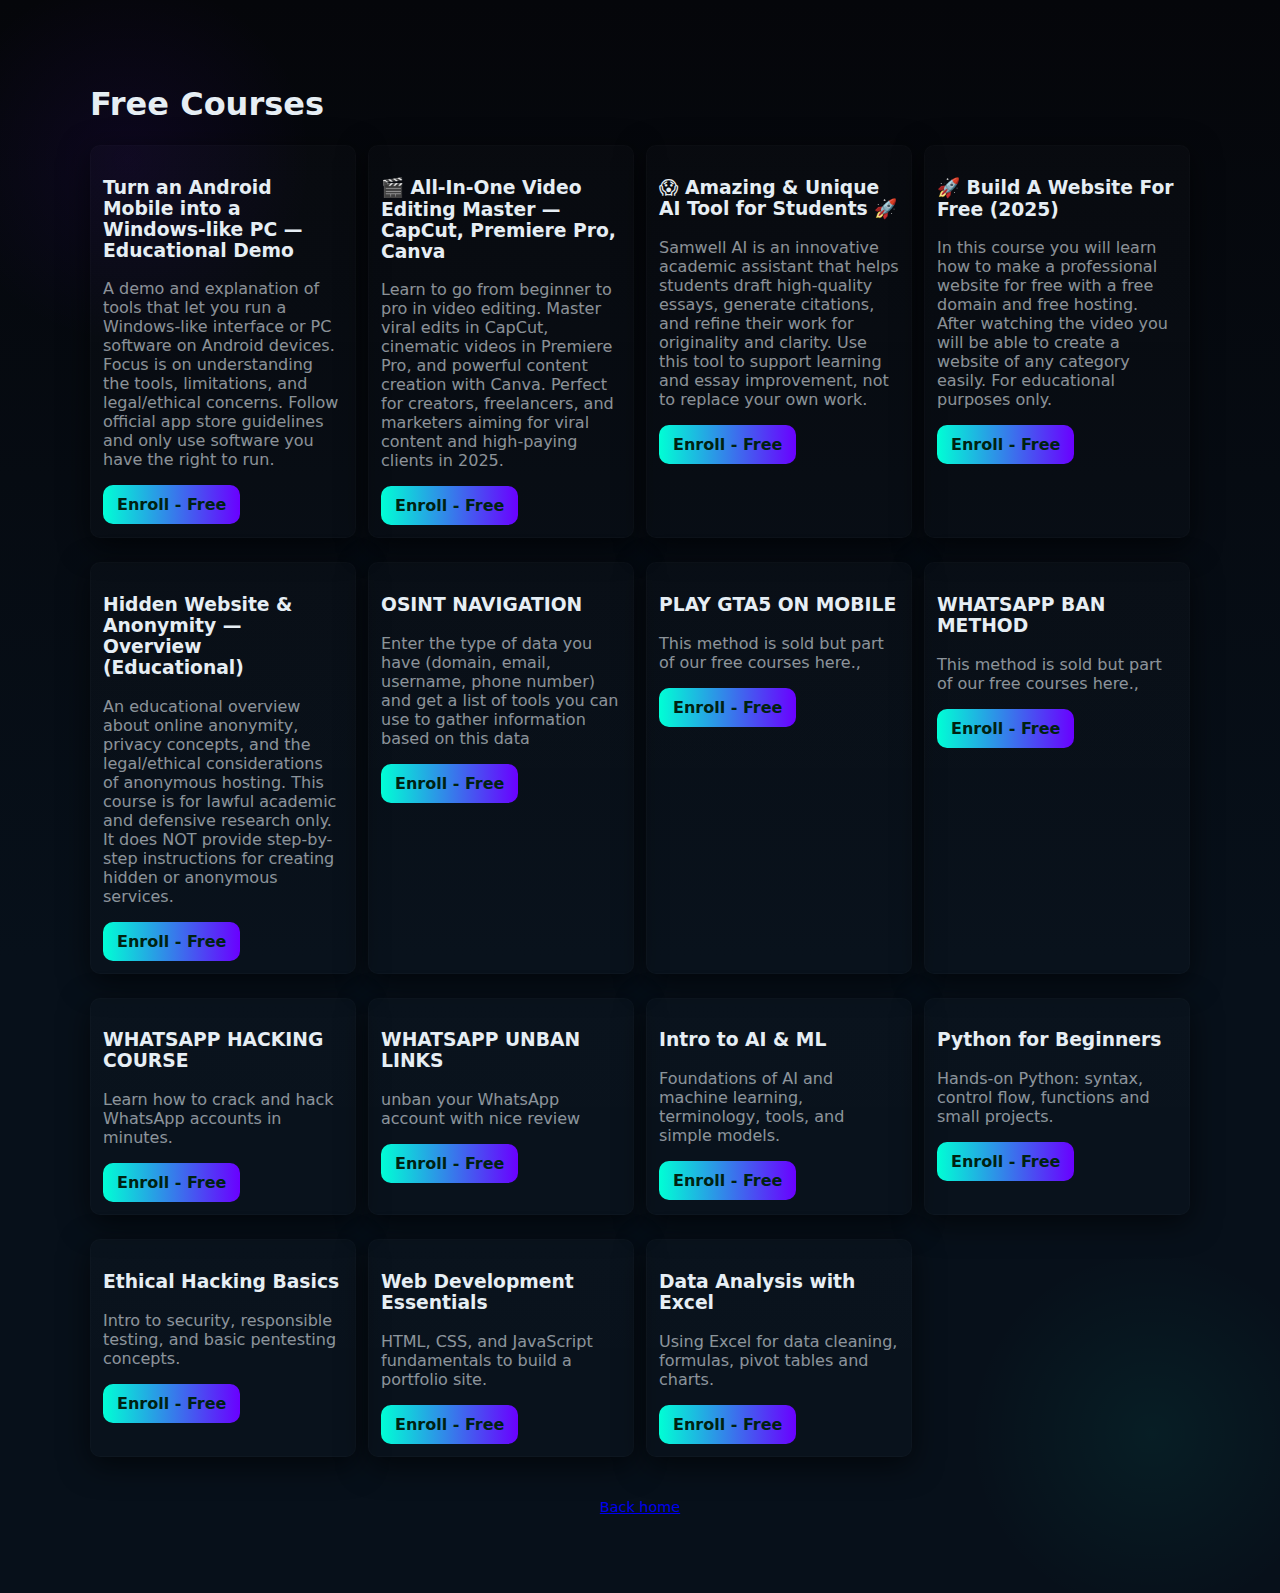
<file: courses.html>
<!doctype html><html><head><meta charset='utf-8'><title>Free Courses - Dami Dark Tools</title><meta name='viewport' content='width=device-width,initial-scale=1'>
<link rel="stylesheet" href="assets/css/damitools-style.css"></head><body><div class='matrix' aria-hidden='true'></div><div class='container' style='position:relative;z-index:2;padding:24px;'><h1>Free Courses</h1><div class='course-grid'><div class="course card"><h3>Turn an Android Mobile into a Windows-like PC — Educational Demo</h3><p class="muted">A demo and explanation of tools that let you run a Windows-like interface or PC software on Android devices. Focus is on understanding the tools, limitations, and legal/ethical concerns. Follow official app store guidelines and only use software you have the right to run.</p><div style="margin-top:8px;"><a class="btn" href="#">Enroll - Free</a></div></div>
<div class="course card"><h3>🎬 All-In-One Video Editing Master — CapCut, Premiere Pro, Canva</h3><p class="muted">Learn to go from beginner to pro in video editing. Master viral edits in CapCut, cinematic videos in Premiere Pro, and powerful content creation with Canva. Perfect for creators, freelancers, and marketers aiming for viral content and high-paying clients in 2025.</p><div style="margin-top:8px;"><a class="btn" href="#">Enroll - Free</a></div></div>
<div class="course card"><h3>😱 Amazing & Unique AI Tool for Students 🚀</h3><p class="muted">Samwell AI is an innovative academic assistant that helps students draft high-quality essays, generate citations, and refine their work for originality and clarity. Use this tool to support learning and essay improvement, not to replace your own work.</p><div style="margin-top:8px;"><a class="btn" href="#">Enroll - Free</a></div></div>
<div class="course card"><h3>🚀 Build A Website For Free (2025)</h3><p class="muted">In this course you will learn how to make a professional website for free with a free domain and free hosting. After watching the video you will be able to create a website of any category easily. For educational purposes only.</p><div style="margin-top:8px;"><a class="btn" href="#">Enroll - Free</a></div></div>
<div class="course card"><h3>Hidden Website & Anonymity — Overview (Educational)</h3><p class="muted">An educational overview about online anonymity, privacy concepts, and the legal/ethical considerations of anonymous hosting. This course is for lawful academic and defensive research only. It does NOT provide step-by-step instructions for creating hidden or anonymous services.</p><div style="margin-top:8px;"><a class="btn" href="#">Enroll - Free</a></div></div>
<div class="course card"><h3>OSINT NAVIGATION</h3><p class="muted">Enter the type of data you have (domain, email, username, phone number) and get a list of tools you can use to gather information based on this data</p><div style="margin-top:8px;"><a class="btn" href="#">Enroll - Free</a></div></div>
<div class="course card"><h3>PLAY GTA5 ON MOBILE</h3><p class="muted">This method is sold but part of our free courses here.,</p><div style="margin-top:8px;"><a class="btn" href="#">Enroll - Free</a></div></div>
<div class="course card"><h3>WHATSAPP BAN METHOD</h3><p class="muted">This method is sold but part of our free courses here.,</p><div style="margin-top:8px;"><a class="btn" href="#">Enroll - Free</a></div></div>
<div class="course card"><h3>WHATSAPP HACKING COURSE</h3><p class="muted">Learn how to crack and hack WhatsApp accounts in minutes.</p><div style="margin-top:8px;"><a class="btn" href="#">Enroll - Free</a></div></div>
<div class="course card"><h3>WHATSAPP UNBAN LINKS</h3><p class="muted">unban your WhatsApp account with nice review</p><div style="margin-top:8px;"><a class="btn" href="#">Enroll - Free</a></div></div>
<div class="course card"><h3>Intro to AI & ML</h3><p class="muted">Foundations of AI and machine learning, terminology, tools, and simple models.</p><div style="margin-top:8px;"><a class="btn" href="#">Enroll - Free</a></div></div>
<div class="course card"><h3>Python for Beginners</h3><p class="muted">Hands-on Python: syntax, control flow, functions and small projects.</p><div style="margin-top:8px;"><a class="btn" href="#">Enroll - Free</a></div></div>
<div class="course card"><h3>Ethical Hacking Basics</h3><p class="muted">Intro to security, responsible testing, and basic pentesting concepts.</p><div style="margin-top:8px;"><a class="btn" href="#">Enroll - Free</a></div></div>
<div class="course card"><h3>Web Development Essentials</h3><p class="muted">HTML, CSS, and JavaScript fundamentals to build a portfolio site.</p><div style="margin-top:8px;"><a class="btn" href="#">Enroll - Free</a></div></div>
<div class="course card"><h3>Data Analysis with Excel</h3><p class="muted">Using Excel for data cleaning, formulas, pivot tables and charts.</p><div style="margin-top:8px;"><a class="btn" href="#">Enroll - Free</a></div></div>
</div><p class='footer'><a href='/'>Back home</a></p></div></body></html>
</file>
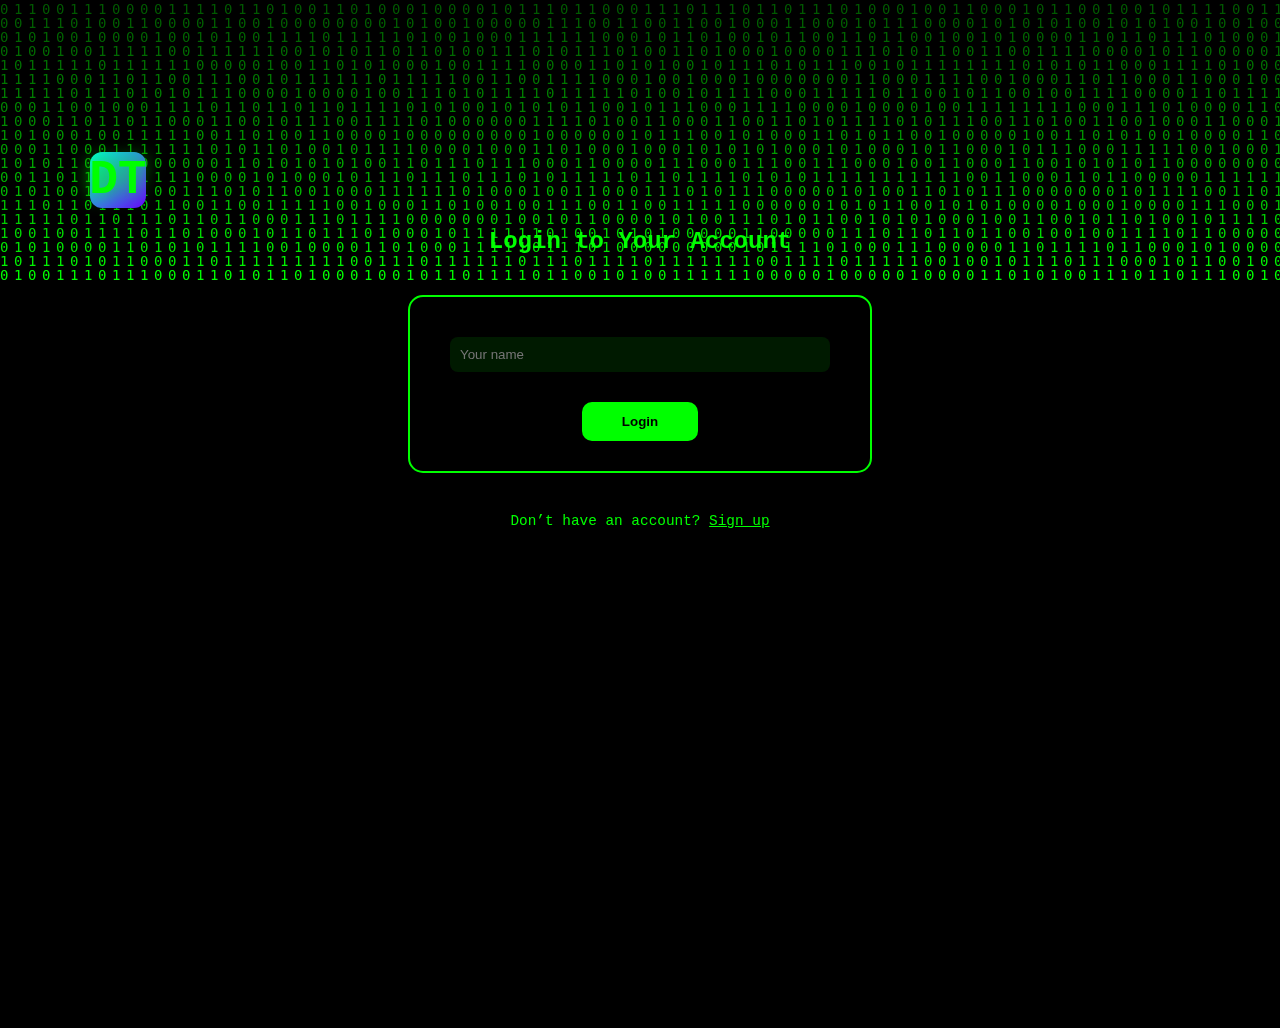
<file: login.html>
<!DOCTYPE html>
<html lang="en">
<head>
  <meta charset="UTF-8">
  <title>Login - DamiTools</title>
  <meta name="viewport" content="width=device-width, initial-scale=1.0">
  <link rel="stylesheet" href="assets/css/damitools-style.css">
  <style>
    body {
      margin: 0;
      overflow: hidden;
      height: 100vh;
      font-family: 'Courier New', monospace;
      color: #0f0;
      background: black;
    }
    canvas {
      position: fixed;
      top: 0;
      left: 0;
      z-index: -1;
    }
    .container {
      text-align: center;
      margin-top: 10%;
    }
    .logo {
      font-size: 3rem;
      font-weight: bold;
      color: #0f0;
      text-shadow: 0 0 20px #0f0;
    }
    .card {
      margin: 40px auto;
      background: rgba(0, 0, 0, 0.8);
      border: 2px solid #0f0;
      border-radius: 15px;
      padding: 30px;
      max-width: 400px;
    }
    input {
      display: block;
      width: 90%;
      margin: 10px auto;
      padding: 10px;
      border-radius: 8px;
      border: none;
      outline: none;
      background: rgba(0, 255, 0, 0.1);
      color: #0f0;
    }
    .btn {
      margin-top: 20px;
      padding: 12px 40px;
      background: #0f0;
      color: black;
      border: none;
      border-radius: 10px;
      font-weight: bold;
      cursor: pointer;
    }
    .btn:hover {
      background: lime;
      transform: scale(1.05);
    }
    .footer {
      margin-top: 20px;
      color: #0f0;
    }
  </style>
</head>
<body>
  <canvas id="matrix"></canvas>

  <div class="container">
    <div class="logo">DT</div>
    <h2>Login to Your Account</h2>
    <div class="card">
      <input type="text" id="name" placeholder="Your name">
      <button class="btn" onclick="fakeLogin()">Login</button>
      <div id="msg"></div>
    </div>
    <div class="footer">
      Don’t have an account? <a href="signup.html" style="color:lime">Sign up</a>
    </div>
  </div>

  <script>
    function fakeLogin() {
      const name = document.getElementById('name').value.trim();
      if (!name) {
        document.getElementById('msg').textContent = 'Please enter your name';
        return;
      }
      const user = { name, loggedAt: Date.now() };
      localStorage.setItem('damitools_user', JSON.stringify(user));
      document.getElementById('msg').textContent = 'Logging in — redirecting...';
      setTimeout(() => window.location = "courses.html", 1000);
    }

    // Matrix Background
    const c = document.getElementById("matrix");
    const ctx = c.getContext("2d");
    c.height = window.innerHeight;
    c.width = window.innerWidth;
    const letters = "01";
    const fontSize = 14;
    const columns = c.width / fontSize;
    const drops = [];
    for (let i = 0; i < columns; i++) drops[i] = 1;
    function draw() {
      ctx.fillStyle = "rgba(0, 0, 0, 0.05)";
      ctx.fillRect(0, 0, c.width, c.height);
      ctx.fillStyle = "#0f0";
      ctx.font = fontSize + "px monospace";
      for (let i = 0; i < drops.length; i++) {
        const text = letters.charAt(Math.floor(Math.random() * letters.length));
        ctx.fillText(text, i * fontSize, drops[i] * fontSize);
        if (drops[i] * fontSize > c.height && Math.random() > 0.975) drops[i] = 0;
        drops[i]++;
      }
    }
    setInterval(draw, 33);
  </script>
</body>
</html>
</file>
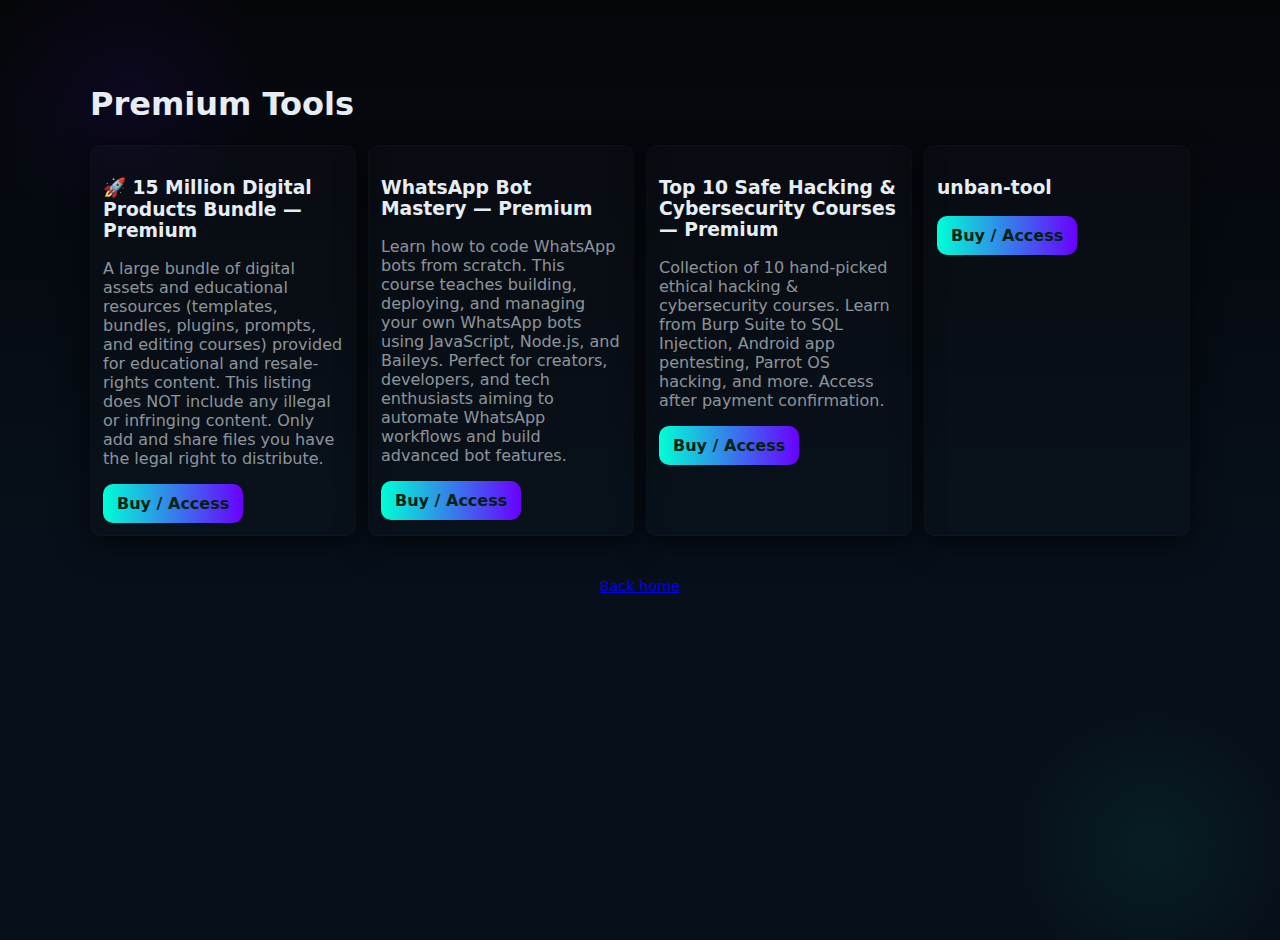
<file: premium.html>
<!doctype html><html><head><meta charset='utf-8'><title>Premium Tools - Dami Dark Tools</title><meta name='viewport' content='width=device-width,initial-scale=1'>
<link rel="stylesheet" href="assets/css/damitools-style.css"></head><body><div class='matrix' aria-hidden='true'></div><div class='container' style='position:relative;z-index:2;padding:24px;'><h1>Premium Tools</h1><div class='course-grid'><div class="course card"><h3>🚀 15 Million Digital Products Bundle — Premium</h3><p class="muted">A large bundle of digital assets and educational resources (templates, bundles, plugins, prompts, and editing courses) provided for educational and resale-rights content. This listing does NOT include any illegal or infringing content. Only add and share files you have the legal right to distribute.</p><div style="margin-top:8px;"><a class="btn" href="#">Buy / Access</a></div></div>
<div class="course card"><h3>WhatsApp Bot Mastery — Premium</h3><p class="muted">Learn how to code WhatsApp bots from scratch. This course teaches building, deploying, and managing your own WhatsApp bots using JavaScript, Node.js, and Baileys. Perfect for creators, developers, and tech enthusiasts aiming to automate WhatsApp workflows and build advanced bot features.</p><div style="margin-top:8px;"><a class="btn" href="#">Buy / Access</a></div></div>
<div class="course card"><h3>Top 10 Safe Hacking & Cybersecurity Courses — Premium</h3><p class="muted">Collection of 10 hand-picked ethical hacking & cybersecurity courses. Learn from Burp Suite to SQL Injection, Android app pentesting, Parrot OS hacking, and more. Access after payment confirmation.</p><div style="margin-top:8px;"><a class="btn" href="#">Buy / Access</a></div></div>
<div class="course card"><h3>unban-tool</h3><p class="muted"></p><div style="margin-top:8px;"><a class="btn" href="#">Buy / Access</a></div></div>
</div><p class='footer'><a href='/'>Back home</a></p></div></body></html>
</file>
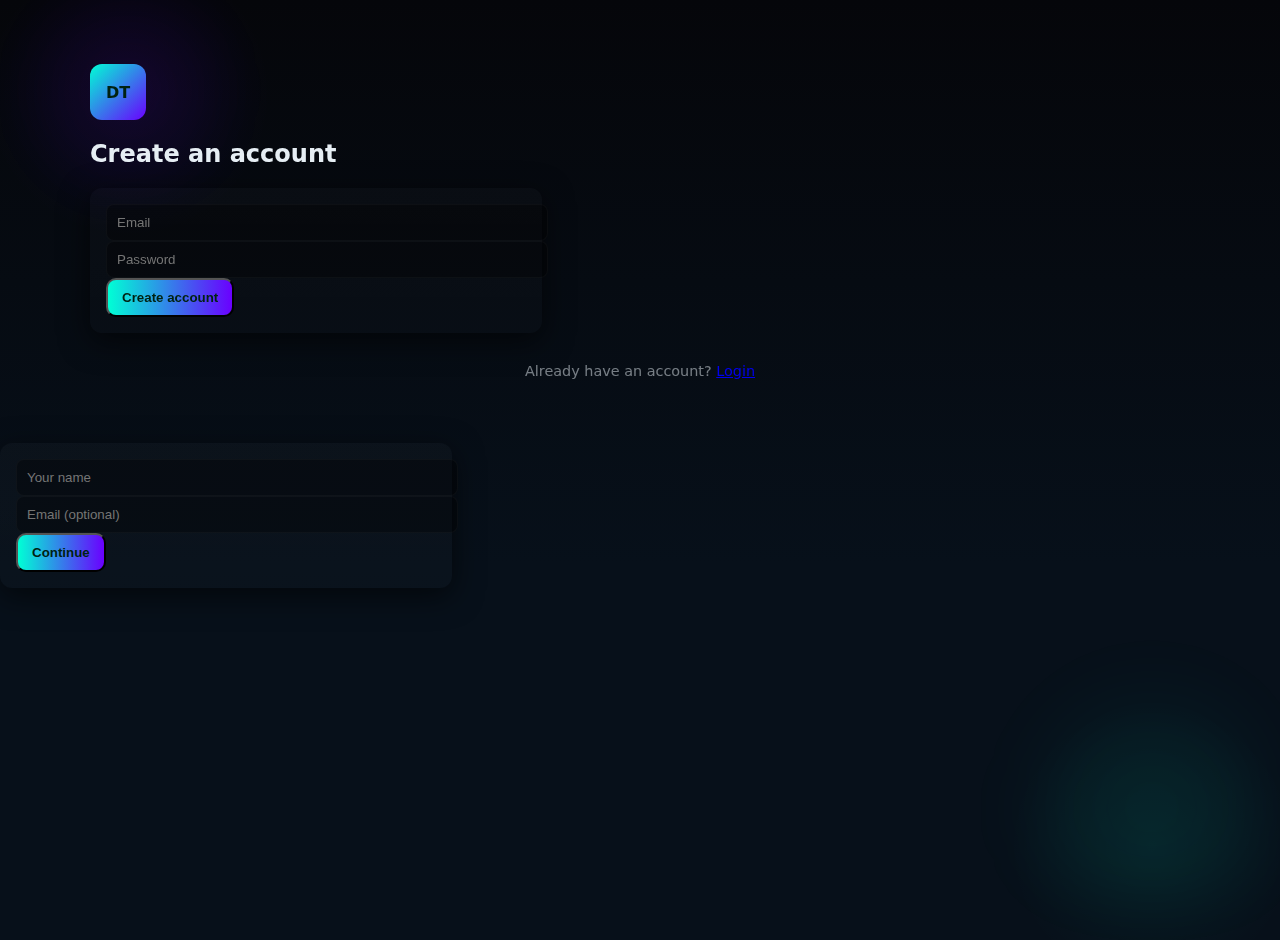
<file: signup.html>
<!doctype html>
<html><head><meta charset="utf-8"><title>Sign up - Damitools</title><meta name="viewport" content="width=device-width,initial-scale=1"><link rel="stylesheet" href="assets/css/damitools-style.css"></head>
<body>
  <div class="bg-glow" aria-hidden="true"></div>
  <div class="container">
    <div class="header"><div class="logo">DT</div><h2>Create an account</h2></div>
    <div class="card" style="max-width:420px;">
      <div class="form-row"><input id="email" class="input" placeholder="Email" type="email"></div>
      <div class="form-row"><input id="password" class="input" placeholder="Password" type="password"></div>
      <div class="form-row"><button id="signupBtn" class="btn">Create account</button></div>
      <div id="msg" class="muted"></div>
    </div>
    <div class="footer">Already have an account? <a href="login.html">Login</a></div>
  </div>
<!-- Firebase config placeholder -->


<script>
  const firebaseConfig = {
    apiKey: "REPLACE_ME",
    authDomain: "REPLACE_ME",
    projectId: "REPLACE_ME",
    appId: "REPLACE_ME"
  };
  firebase.initializeApp(firebaseConfig);
</script>

<script>
  const auth = firebase.auth();
  document.getElementById('signupBtn').addEventListener('click', async ()=>{
    const email = document.getElementById('email').value;
    const pwd = document.getElementById('password').value;
    try {
      await auth./* removed */(email, pwd);
      document.getElementById('msg').textContent = 'Account created — redirecting...';
      setTimeout(()=>{ window.location = 'index.html'; }, 900);
    } catch(e) {
      document.getElementById('msg').textContent = e.message || 'Signup failed';
    }
  });
</script>

<script>
  // Fake frontend-only auth for demo: stores simple user object in localStorage
  function fakeSignupOrLogin(isSignup){
    var name = document.getElementById('name') ? document.getElementById('name').value.trim() : '';
    var email = document.getElementById('email') ? document.getElementById('email').value.trim() : '';
    if(!name){
      document.getElementById('msg').textContent = 'Please enter a name';
      return;
    }
    var user = { name: name, email: email || null, loggedAt: Date.now() };
    localStorage.setItem('damitools_user', JSON.stringify(user));
    document.getElementById('msg').textContent = 'Logged in as ' + name + ' — redirecting...';
    setTimeout(function(){ window.location = '/'; }, 800);
  }

  function logoutFake(){
    localStorage.removeItem('damitools_user');
    location.reload();
  }

  // Show quick banner on pages
  document.addEventListener('DOMContentLoaded', function(){
    var user = localStorage.getItem('damitools_user');
    if(user){
      try {
        user = JSON.parse(user);
        var b = document.getElementById('auth-banner');
        if(!b){
          b = document.createElement('div');
          b.id = 'auth-banner';
          b.style.cssText = 'position:fixed;right:16px;top:16px;background:rgba(0,0,0,0.6);padding:10px 14px;border-radius:10px;z-index:9999;color:#e6eef4;';
          document.body.appendChild(b);
        }
        b.innerHTML = 'Hello, <strong>'+ (user.name || user.email || 'user') +'</strong> <button onclick="logoutFake()" style="margin-left:10px;padding:6px 8px;border-radius:6px;border:none;background:#ff7a7a;color:#021;cursor:pointer">Logout</button>';
      } catch(e){}
    }
  });
</script>

</body></html>

  <div class="card" style="max-width:420px;">
    <div class="form-row"><input id="name" class="input" placeholder="Your name"></div>
    <div class="form-row"><input id="email" class="input" placeholder="Email (optional)"></div>
    <div class="form-row"><button class="btn" onclick="fakeSignupOrLogin(true)">Continue</button></div>
    <div id="msg" class="muted"></div>
  </div>
</file>
<file: assets/css/damitools-style.css>
/* Damitools style (dark glowing background) */
body { margin:0; font-family:Inter, system-ui, Arial; background: radial-gradient(circle at 10% 10%, rgba(106,0,255,0.08), transparent 10%), radial-gradient(circle at 90% 90%, rgba(0,255,213,0.06), transparent 10%), linear-gradient(180deg,#05060a,#07101a 60%); color:#e6eef4; min-height:100vh;}
.bg-glow { position:fixed; inset:0; pointer-events:none; z-index:0; background-image: radial-gradient(circle at 10% 10%, rgba(106,0,255,0.12), transparent 8%), radial-gradient(circle at 90% 90%, rgba(0,255,213,0.08), transparent 12%); filter: blur(40px); opacity:0.9; }
.container { position:relative; z-index:2; max-width:1100px; margin:40px auto; padding:24px; }
.logo { height:56px; width:56px; border-radius:12px; background:linear-gradient(135deg,#00ffd5,#6a00ff); display:flex; align-items:center; justify-content:center; font-weight:700; color:#021;}
.card { background: linear-gradient(180deg, rgba(255,255,255,0.02), rgba(255,255,255,0.01)); border-radius:12px; padding:16px; margin-bottom:12px; box-shadow:0 8px 30px rgba(0,0,0,0.6); }
.btn { padding:10px 14px; border-radius:10px; background:linear-gradient(90deg,#00ffd5,#6a00ff); color:#021; font-weight:700; text-decoration:none; display:inline-block;}
.input{ width:100%; padding:10px; border-radius:8px; background:rgba(0,0,0,0.32); border:1px solid rgba(255,255,255,0.03); color:#e6eef4; }
.course-grid{ display:grid; grid-template-columns:repeat(auto-fit,minmax(260px,1fr)); gap:12px;}
.course{ padding:12px; border-radius:10px; background:linear-gradient(180deg, rgba(255,255,255,0.015), rgba(255,255,255,0.01)); border:1px solid rgba(255,255,255,0.02); }
.muted{ color:rgba(230,238,244,0.6); }
.footer{ margin-top:30px; text-align:center; color:rgba(230,238,244,0.5); font-size:0.9rem; }
</file>
